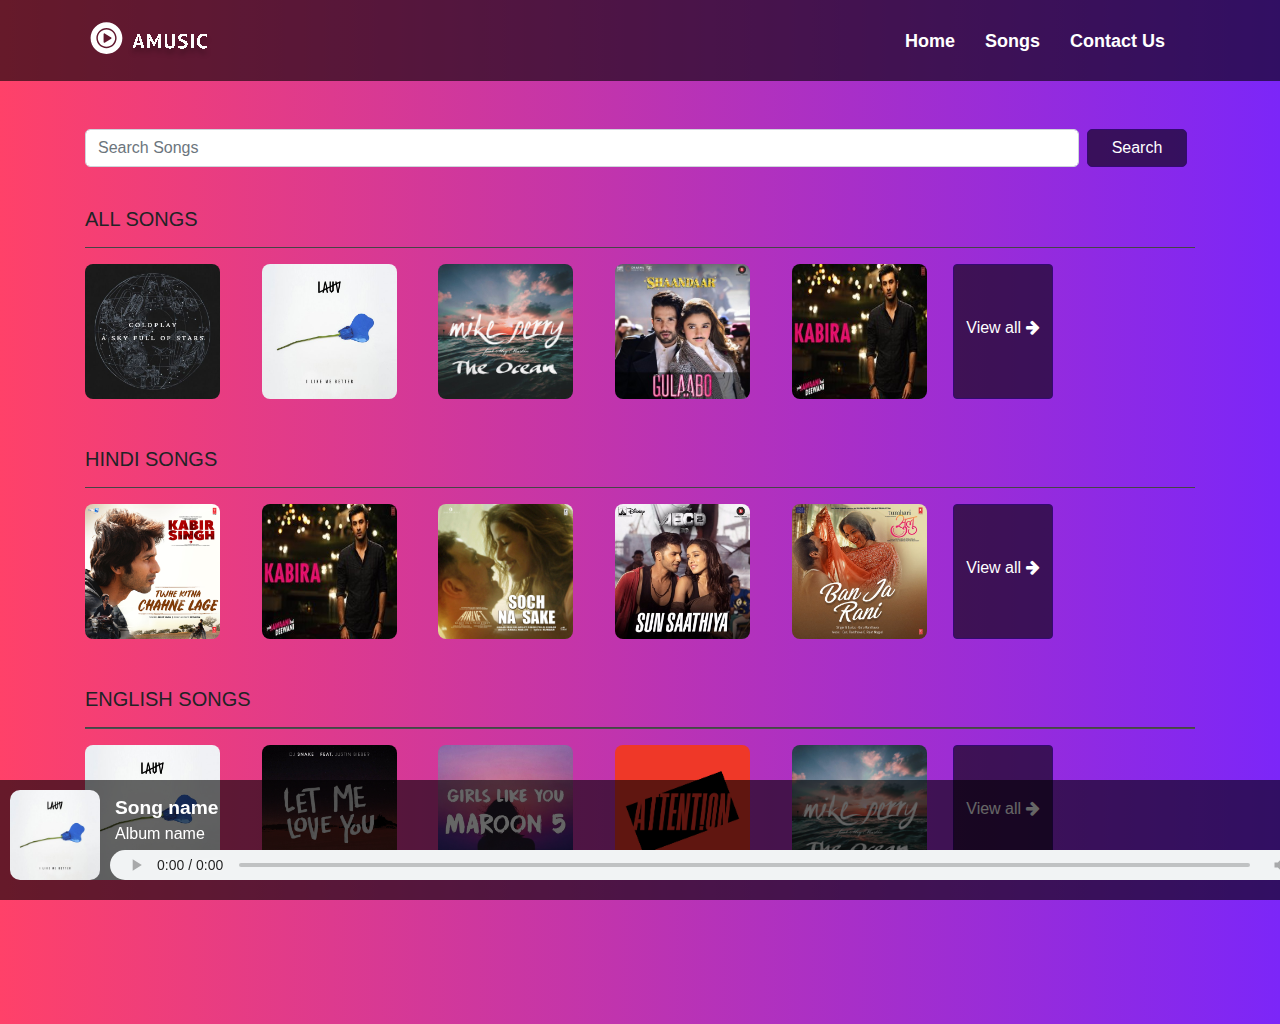
<file: songs.html>
<!doctype html>
<html lang="en">
<head>
    <meta charset="utf-8">
    <meta name="google-site-verification" content="jfk7kB7nVZyaGC-jAzqr-OmOKUtUWWvpNwUzSJS-cKU" />
    <link rel="icon" type="image/png" href="img/favicon.png"/>
    <meta name="viewport" content="width=device-width, initial-scale=1, shrink-to-fit=no">
    <title>AMUSIC</title>
    
    <link rel="stylesheet" href="https://maxcdn.bootstrapcdn.com/bootstrap/4.0.0/css/bootstrap.min.css" integrity="sha384-Gn5384xqQ1aoWXA+058RXPxPg6fy4IWvTNh0E263XmFcJlSAwiGgFAW/dAiS6JXm" crossorigin="anonymous">
	<link rel="stylesheet" href="https://stackpath.bootstrapcdn.com/font-awesome/4.7.0/css/font-awesome.min.css" integrity="sha384-wvfXpqpZZVQGK6TAh5PVlGOfQNHSoD2xbE+QkPxCAFlNEevoEH3Sl0sibVcOQVnN" crossorigin="anonymous">
	<link href='http://fonts.googleapis.com/css?family=Open+Sans:400,300,700' rel='stylesheet' type='text/css'>
    <link href="https://fonts.googleapis.com/css2?family=Source+Code+Pro&display=swap" rel="stylesheet"> 
    <link href="css/songs.css" rel="stylesheet">
	
	
<style>
       
hr{
        width: 100%;
        height: 0.2px;
        margin-left: auto;
        margin-right: auto;
        background-color: #4d4d4f;
       
}


nav ul{
font-family: Circular,Helvetica,Arial,sans-serif;
list-style-type: none;

}

nav ul li{
  text-decoration:none;
  float:right;
  padding-right:30px;
  color: #fff;
  font-size: 18px;
  font-weight: 700;
  padding-top: 17px;
  line-height: 24px;
}



nav ul li a:hover {
  background-color: inherit;
  color: #9bf0e1;
}
</style>
	
</head>

<body>

<nav class="navbar navbar-dark navbar-fixed-top  navbar-primary" style="background-color: rgba(0, 0, 0, 0.6);" >
   
      <div class="container">
        <div class="navbar-header">
          <a href="index.html">
            <span class="navbar-logo">AMUSIC</span>
          </a>
        </div>
        
        
            
			
            
            <ul>
            <li>
              <a style="color: #ffffff; text-decoration:none; " onMouseOver="this.style.color='#9bf0e1'" onMouseOut="this.style.color='#ffffff'" href="contact.html" id="nav-link-download">
              Contact Us
              </a>
            </li>
			
			<li>
              <a style="color: #ffffff; text-decoration:none;" onMouseOver="this.style.color='#9bf0e1'" onMouseOut="this.style.color='#ffffff'"  href="songs.html" id="nav-link-help">
               Songs
              </a>
            </li>
			
			<li>
              <a style="color: #ffffff; text-decoration:none;" onMouseOver="this.style.color='#9bf0e1'" onMouseOut="this.style.color='#ffffff'" href="index.html" id="nav-link-premium">
               Home
              </a>
            </li>
           <!--- <li role="separator" class="divider"></li>
            <li>
              <a href="#" id="nav-link-sign-up">
                Sign up
              </a>
            </li>
            <li>
              <a href="#" id="header-login-link">
                Log In
              </a>
            </li>-->
          
         </ul>
	  
      </div>
   
	 </nav>
	
<br>
<br>
<div class="container">
  <div class="col-md-13">
    <form id="searchform" class="form-horizontal" role="search" method="get" action=''>
          <div class="form-group">
              <div class="input-group">
                  <input type="text" class="form-control input-lg " name="q" style="border-radius: 5px;"
                  value="" placeholder= "Search Songs "/>
                                
                  <span class='input-group-btn mx-2'>
                    <button type="submit" style="border-radius: 5px; font-weight: 500;width:100px;background-color: rgba(0, 0, 0, 0.6); border-color: #350973;" class="btn btn-primary">Search</button>
                  </span>
              </div>
          </div>
      </form>
  </div>


<br>  




<!-- All Songs -->


  <header class="section-heading">
    <!-- <a href="{% url 'all_songs' %}" class="btn btn-primary float-right">View all</a> -->
    <h5 class="section-title">ALL SONGS</h5>
  </header>
<hr>

<!-- Song list -->
<div class="row" style="margin-right: 65px;margin-left:-15px">
  
      <div class="col-md-2">
          <div class="hovereffect">
            <img src="img/skyfullofstars.jpg" class="img-responsive" height="135" width="135" style="border-radius: 8px 8px 8px 8px;">
            <div class="overlay">
                <a class="btn btn-outline-light mt-5 mx-1" href=""><i class="fa fa-play" aria-hidden="true"></i></a>
                <a class="btn btn-outline-light mt-5 mx-1" href=""><i class="fa fa-info-circle" aria-hidden="true"></i></a>
             </div>
          </div>
      </div>
    
      <div class="col-md-2">
          <div class="hovereffect">
            <img src="img/ilikemebetter.jpg" class="img-responsive" height="135" width="135" style="border-radius: 8px 8px 8px 8px;">
            <div class="overlay">
                <a class="btn btn-outline-light mt-5 mx-1" href=""><i class="fa fa-play" aria-hidden="true"></i></a>
                <a class="btn btn-outline-light mt-5 mx-1" href=""><i class="fa fa-info-circle" aria-hidden="true"></i></a>
             </div>
          </div>
      </div>
	  
	  <div class="col-md-2">
          <div class="hovereffect">
            <img src="img/ocean.jpg" class="img-responsive" height="135" width="135" style="border-radius: 8px 8px 8px 8px;">
            <div class="overlay">
                <a class="btn btn-outline-light mt-5 mx-1" href=""><i class="fa fa-play" aria-hidden="true"></i></a>
                <a class="btn btn-outline-light mt-5 mx-1" href=""><i class="fa fa-info-circle" aria-hidden="true"></i></a>
             </div>
          </div>
      </div>
	  
	  <div class="col-md-2">
          <div class="hovereffect">
            <img src="img/gulaabo.jpg" class="img-responsive" height="135" width="135" style="border-radius: 8px 8px 8px 8px;">
            <div class="overlay">
                <a class="btn btn-outline-light mt-5 mx-1" href=""><i class="fa fa-play" aria-hidden="true"></i></a>
                <a class="btn btn-outline-light mt-5 mx-1" href=""><i class="fa fa-info-circle" aria-hidden="true"></i></a>
             </div>
          </div>
      </div>
	  
	  <div class="col-md-2">
          <div class="hovereffect">
            <img src="img/kabira.jpg" class="img-responsive" height="135" width="135" style="border-radius: 8px 8px 8px 8px;">
            <div class="overlay">
                <a class="btn btn-outline-light mt-5 mx-1" href=""><i class="fa fa-play" aria-hidden="true"></i></a>
                <a class="btn btn-outline-light mt-5 mx-1" href=""><i class="fa fa-info-circle" aria-hidden="true"></i></a>
             </div>
          </div>
      </div>
      
      <a href="" class="btn btn-primary float-right" style="height: 135px; font-weight: 500;background-color: rgba(0, 0, 0, 0.6); border-color: #350973;"><center style="margin-top: 45px;">View all <i class="fa fa-arrow-right" aria-hidden="true"></i></center></a>
     
</div>
<br>
<br>


<!-- Hindi Songs -->

  <header class="section-heading">
    <h5 class="section-title">HINDI SONGS</h5>
  </header>
<hr>

<!-- Song list -->
<div class="row" style="margin-right: 65px;margin-left:-15px">
  
      <div class="col-md-2">
          <div class="hovereffect">
            <img src="img/tujhekitnachahnelagehum.jpg" class="img-responsive" height="135" width="135" style="border-radius: 8px 8px 8px 8px;">
            <div class="overlay">
                <a class="btn btn-outline-light mt-5 mx-1" href=""><i class="fa fa-play" aria-hidden="true"></i></a>
                <a class="btn btn-outline-light mt-5 mx-1" href=""><i class="fa fa-info-circle" aria-hidden="true"></i></a>
             </div>
          </div>
      </div>
	  
	  <div class="col-md-2">
          <div class="hovereffect">
            <img src="img/kabira.jpg" class="img-responsive" height="135" width="135" style="border-radius: 8px 8px 8px 8px;">
            <div class="overlay">
                <a class="btn btn-outline-light mt-5 mx-1" href=""><i class="fa fa-play" aria-hidden="true"></i></a>
                <a class="btn btn-outline-light mt-5 mx-1" href=""><i class="fa fa-info-circle" aria-hidden="true"></i></a>
             </div>
          </div>
      </div>
	  
	  <div class="col-md-2">
          <div class="hovereffect">
            <img src="img/sochnasake.jpeg" class="img-responsive" height="135" width="135" style="border-radius: 8px 8px 8px 8px;">
            <div class="overlay">
                <a class="btn btn-outline-light mt-5 mx-1" href=""><i class="fa fa-play" aria-hidden="true"></i></a>
                <a class="btn btn-outline-light mt-5 mx-1" href=""><i class="fa fa-info-circle" aria-hidden="true"></i></a>
             </div>
          </div>
      </div>
	  
	  <div class="col-md-2">
          <div class="hovereffect">
            <img src="img/sunsaathiya.jpg" class="img-responsive" height="135" width="135" style="border-radius: 8px 8px 8px 8px;">
            <div class="overlay">
                <a class="btn btn-outline-light mt-5 mx-1" href=""><i class="fa fa-play" aria-hidden="true"></i></a>
                <a class="btn btn-outline-light mt-5 mx-1" href=""><i class="fa fa-info-circle" aria-hidden="true"></i></a>
             </div>
          </div>
      </div>
	  
	  <div class="col-md-2">
          <div class="hovereffect">
            <img src="img/banjarani.jpg" class="img-responsive" height="135" width="135" style="border-radius: 8px 8px 8px 8px;">
            <div class="overlay">
                <a class="btn btn-outline-light mt-5 mx-1" href=""><i class="fa fa-play" aria-hidden="true"></i></a>
                <a class="btn btn-outline-light mt-5 mx-1" href=""><i class="fa fa-info-circle" aria-hidden="true"></i></a>
             </div>
          </div>
      </div>
     
   
      <a href="" class="btn btn-primary float-right" style="height: 135px; font-weight: 500; background-color: rgba(0, 0, 0, 0.6); border-color: #350973;"><center style="margin-top: 45px;">View all <i class="fa fa-arrow-right" aria-hidden="true"></i></center></a>
     
</div>
<br>
<br>

<!-- English Songs -->

  <header class="section-heading">
    <h5 class="section-title">ENGLISH SONGS</h5>
  </header>
<hr>

<!-- Song list -->
<div class="row" style="margin-right: 65px;margin-left:-15px">
 
      <div class="col-md-2">
          <div class="hovereffect">
            <img src="img/ilikemebetter.jpg" class="img-responsive" height="135" width="135" style="border-radius: 8px 8px 8px 8px;">
            <div class="overlay">
                <a class="btn btn-outline-light mt-5 mx-1" href=""><i class="fa fa-play" aria-hidden="true"></i></a>
                <a class="btn btn-outline-light mt-5 mx-1" href=""><i class="fa fa-info-circle" aria-hidden="true"></i></a>
             </div>
          </div>
      </div>
	  <div class="col-md-2">
          <div class="hovereffect">
            <img src="img/letmeloveyou.jpg" class="img-responsive" height="135" width="135" style="border-radius: 8px 8px 8px 8px;">
            <div class="overlay">
                <a class="btn btn-outline-light mt-5 mx-1" href=""><i class="fa fa-play" aria-hidden="true"></i></a>
                <a class="btn btn-outline-light mt-5 mx-1" href=""><i class="fa fa-info-circle" aria-hidden="true"></i></a>
             </div>
          </div>
      </div>
	  <div class="col-md-2">
          <div class="hovereffect">
            <img src="img/girlslikeyou.jpg" class="img-responsive" height="135" width="135" style="border-radius: 8px 8px 8px 8px;">
            <div class="overlay">
                <a class="btn btn-outline-light mt-5 mx-1" href=""><i class="fa fa-play" aria-hidden="true"></i></a>
                <a class="btn btn-outline-light mt-5 mx-1" href=""><i class="fa fa-info-circle" aria-hidden="true"></i></a>
             </div>
          </div>
      </div>
	  <div class="col-md-2">
          <div class="hovereffect">
            <img src="img/attention.png" class="img-responsive" height="135" width="135" style="border-radius: 8px 8px 8px 8px;">
            <div class="overlay">
                <a class="btn btn-outline-light mt-5 mx-1" href=""><i class="fa fa-play" aria-hidden="true"></i></a>
                <a class="btn btn-outline-light mt-5 mx-1" href=""><i class="fa fa-info-circle" aria-hidden="true"></i></a>
             </div>
          </div>
      </div>
	  <div class="col-md-2">
          <div class="hovereffect">
            <img src="img/ocean.jpg" class="img-responsive" height="135" width="135" style="border-radius: 8px 8px 8px 8px;">
            <div class="overlay">
                <a class="btn btn-outline-light mt-5 mx-1" href=""><i class="fa fa-play" aria-hidden="true"></i></a>
                <a class="btn btn-outline-light mt-5 mx-1" href=""><i class="fa fa-info-circle" aria-hidden="true"></i></a>
             </div>
          </div>
      </div>
      
      <a href="" class="btn btn-primary float-right" style="height: 135px; font-weight: 500; background-color: rgba(0, 0, 0, 0.6); border-color: #350973;"><center style="margin-top: 45px;">View all <i class="fa fa-arrow-right" aria-hidden="true"></i></center></a>
     
    </div>
</div>
<br>
<br>
<br>
<br>
<br>
<br>
<footer class="footer">
    <div class="player" style="padding-left: 10px;padding-top:10px;background-color: transparent;">
      <div class="left"><img src="img/ilikemebetter.jpg" height="90" width="90" style="border-radius: 10px 10px 10px 10px;"></div>
        <div class="right">
         <div class="top">
            <a class="song" style="margin-left: 15px;color: white;">Song name</a>
            <a class="artist" style="margin-left: 15px;color:white">Album name</a>
         </div>
           <div class="bottom">
          
            <audio controls=""  name="media" style="margin-left: 20px;margin-bottom: 10px;width: 1230px;height:30px"><source src="" type="audio/mpeg" ></audio>
          </div>   
             
          </div>
      </div>
    </div>
</footer>
</body>
</html>
</file>
<file: css/songs.css>
, *:before, *:after {
  box-sizing: border-box;
  -webkit-font-smoothing: antialiased;
  -moz-osx-font-smoothing: grayscale;
}

body {
  background: linear-gradient(to right, #ff4169 0, #7c26f8 100%);
  font-size: 16px;
  color: #222326;
}



.bg-main {
  width: 100%;
  height: 100%;
  background: linear-gradient(50deg, #ff4169 0, #7c26f8 100%);
  position: fixed;
  left: 0;
  top: 0;
  z-index: -1;
}

.navbar-dark {
  background-color: rgba(0,0,0,.6);
  
}

nav{
	
	background-color: rgba(0,0,0,.6);
	
}

.navbar-dark .navbar-nav>li>a {
  color: #fff;
  padding: 28px 17px;
  font-weight: 700;
  line-height: 24px;
}

.nav>li>a:focus,
.nav>li>a:hover {
  background-color: inherit;
  color: #9bf0e1;
}

.nav .divider {
  background-color: #d9dadc;
  width: 1px;
  height: 16px;
  margin: 32px 17px;
}

.navbar-logo {
  margin-top: 12px;
  margin-bottom: 13px;
  width: 132px;
  height: 40px;
  background-repeat: no-repeat;
  background-size: 100% 100%;
  font: 0/0 a;
  color: transparent;
  text-shadow: none;
  background-color: transparent;
  border: 0;
  float: left;
  background-image: url('../img/amusiclogo6.svg');
}

.hovereffect {
    width: 100%;
    height: 100%;
    float: left;
    overflow: hidden;
    position: relative;
    text-align: center;
    cursor: default;
  }

  .hovereffect .overlay {
    width: 100%;
    height: 100%;
    position: absolute;
    overflow: hidden;
    top: 0;
    left: 0;
    opacity: 0;
    background-color: rgba(0, 0, 0, 0.5);
    -webkit-transition: all .4s ease-in-out;
    transition: all .4s ease-in-out
  }

  .hovereffect img {
    display: block;
    position: relative;
    -webkit-transition: all .4s linear;
    transition: all .4s linear;
  }

  .hovereffect h2 {
    text-transform: uppercase;
    color: #fff;
    text-align: center;
    position: relative;
    font-size: 17px;
    background: rgba(0, 0, 0, 0.6);
    -webkit-transform: translatey(-100px);
    -ms-transform: translatey(-100px);
    transform: translatey(-100px);
    -webkit-transition: all .2s ease-in-out;
    transition: all .2s ease-in-out;
    padding: 10px;
  }

  .hovereffect a.info {
    text-decoration: none;
    display: inline-block;
    text-transform: uppercase;
    color: #fff;
    border: 1px solid #fff;
    background-color: transparent;
    opacity: 0;
    filter: alpha(opacity=0);
    -webkit-transition: all .2s ease-in-out;
    transition: all .2s ease-in-out;
    margin: 50px 0 0;
    padding: 7px 14px;
  }

  .hovereffect a.info:hover {
    box-shadow: 0 0 5px #fff;
  }

  .hovereffect:hover img {
    -ms-transform: scale(1.2);
    -webkit-transform: scale(1.2);
    transform: scale(1.2);
  }

  .hovereffect:hover .overlay {
    opacity: 1;
    filter: alpha(opacity=100);
  }

  .hovereffect:hover h2,
  .hovereffect:hover a.info {
    opacity: 1;
    filter: alpha(opacity=100);
    -ms-transform: translatey(0);
    -webkit-transform: translatey(0);
    transform: translatey(0);
  }

  .hovereffect:hover a.info {
    -webkit-transition-delay: .2s;
    transition-delay: .2s;
  }

  html {
    position: relative;
    min-height: 100%;
  }

body {
    /* Margin bottom by footer height */
    margin-bottom: 0px;
  }

  .footer {
    position: fixed;
    bottom: 0px;
    width: 100%;
    /* Set the fixed height of the footer here */
    height: 120px;
    background-color: rgba(0,0,0,.6);
  }

body .player {
    z-index: 10;
    background: #F9F9F9;
    color: #000;
    min-height: 80px;
    max-height: 150px;
    height: 110px;
    display: -webkit-box;
    display: flex;
    -webkit-box-orient: horizontal;
    -webkit-box-direction: normal;
            flex-direction: row;
  }
  body .player .left {
    width: 80px;
    background-image: none;
    background-size: cover;
  }
  body .player .right {
    -webkit-box-flex: 1;
            flex-grow: 1;
    display: -webkit-box;
    display: flex;
    -webkit-box-orient: vertical;
    -webkit-box-direction: normal;
            flex-direction: column;
  }
  body .player .right .top {
    -webkit-box-flex: 1;
            flex-grow: 1;
    display: -webkit-box;
    display: flex;
    -webkit-box-orient: vertical;
    -webkit-box-direction: normal;
            flex-direction: column;
    -webkit-box-pack: center;
            justify-content: center;
    padding-left: 10px;
  }
  body .player .right .top .song {
    font-size: 1.2em;
    font-weight: 600;
  }
  body .player .right .bottom {
    display: -webkit-box;
    display: flex;
  }
  body .player .right .bottom video {
    -webkit-box-flex: 1;
            flex-grow: 1;
    height: 32px;
  }
  
  @-webkit-keyframes pop-in {
    0%, 95% {
      -webkit-transform: translateY(100%);
              transform: translateY(100%);
    }
    100% {
      -webkit-transform: translateY(0%);
              transform: translateY(0%);
    }
  }
  
  @keyframes pop-in {
    0%, 95% {
      -webkit-transform: translateY(100%);
              transform: translateY(100%);
    }
    100% {
      -webkit-transform: translateY(0%);
              transform: translateY(0%);
    }
  }
</file>
